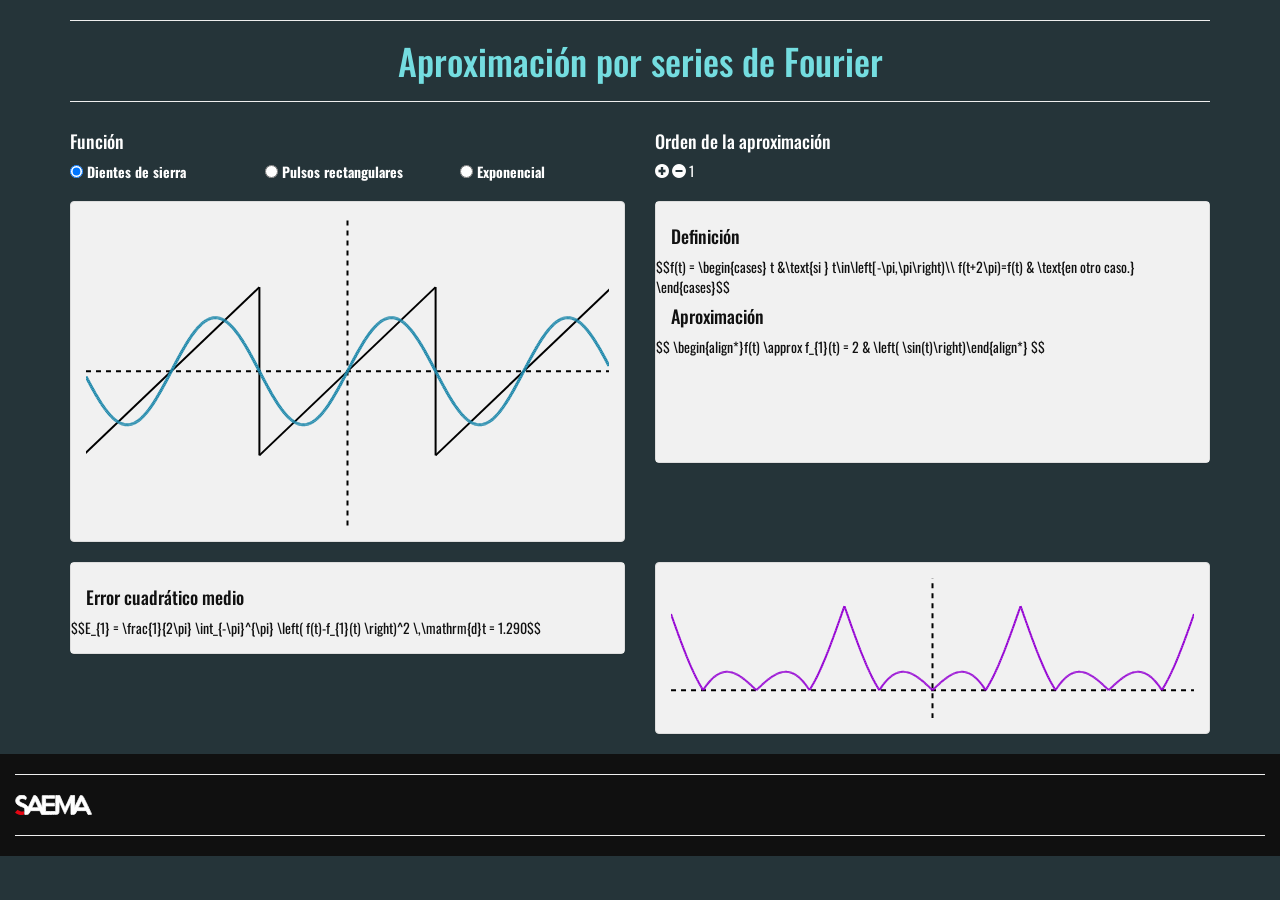
<file: Fourier.html>
<html>
  <head>
    <meta charset="utf-8">
    <meta name="viewport" content="width=device-width, initial-scale=1">
    <!-- Bootstrap -->
    <link href="lib/bootstrap/css/bootstrap.min.css" rel="stylesheet">
    <link href="css/series.css" rel="stylesheet">

    <script type="text/x-mathjax-config">
      MathJax.Hub.Config({tex2jax: {inlineMath: [['$','$'] ]}});
    </script>
    <script type="text/javascript"
	    src="http://cdn.mathjax.org/mathjax/latest/MathJax.js?config=TeX-AMS-MML_HTMLorMML">
    </script>
    <!-- <link rel="stylesheet" type="text/css" href="css/calculo-mecanico.css" media="screen" /> -->
    <title>Aproximación por series de Fourier</title>
    <link href='http://fonts.googleapis.com/css?family=Oswald' rel='stylesheet' type='text/css'>
  </head>
  <body>
    <div class="container titleSpace">
      <hr>
      <h1>Aproximación por series de Fourier</h1>
      <hr>
      <div class="row">
	<div class="col-md-6 col-sm-12">
          <h4>Función</h4>
	  <form role="form">
	    <div class="row">
	      <div class="col-sm-4">
		<label>
		  <input type="radio" name="funcionElegida" onclick="aproxima('Sierra');"  checked>
		  Dientes de sierra
		</label>
	      </div>	  
	      <div class="col-sm-4">
		<label>
		  <input type="radio" name="funcionElegida" onclick="aproxima('Tren');">
		  Pulsos rectangulares
		</label>
	      </div>    
	      <div class="col-sm-4">
		<label>
		  <input type="radio" name="funcionElegida" onclick="aproxima('Exponencial');">
		  Exponencial
		</label>
	      </div>
            </div>
          </form>
	</div>
	<div class="col-md-6 col-sm-12">
          <h4>Orden de la aproximación</h4>
          <form role="form">
	    <div class="row">
	      <div class="col-sm-12">
		<span class="glyphicon glyphicon-plus-sign"  onClick="aumenta();"></span>
		<span class="glyphicon glyphicon-minus-sign" onClick="disminuye();"></span>
		<span id="divNumeroTerminos"></span>
	      </div>
            </div>
	  </form>
	</div>
      </div>

      <div class="row">
	<div class="col-md-6 col-sm-12">
          <div class="panel panel-default graphSpace">
            <div class="panel-body ">
	      <div id='divEscena'> </div>
	    </div>
          </div>
	</div>
	<div class="col-md-6 col-sm-12 ">
          <div class="panel panel-default">
            <div class="panel-body controlSpace">
	      <h4>Definición</h4>
	      <div class="row">
	        <div id="divFormulaDefinicion"></div>
	      </div>
              <h4>Aproximación</h4>
	      <div class="row">
	        <div style="overflow-y: scroll; height:110px;">
	          <div id="divFormula"> </div>
	        </div>
              </div>
            </div>
          </div>
	</div>
      </div>
      <div class="row">
	<div class="col-md-6 col-sm-12 ">
          <div class="panel panel-default">
            <div class="panel-body controlSpace">
              <h4>Error cuadrático medio</h4>
	      <div class="row">
	        <div id="divErrorMedio"></div>
              </div>
	    </div>
          </div>
	</div>
	<div class="col-md-6 col-sm-12">
          <div class="panel panel-default graphSpace">
            <div class="panel-body ">
              <div id='divEscenaError'> </div>
            </div>
          </div>
	</div>
      </div>
    </div>

    <div class="container-fluid bottomSpace">
      <hr>
      <div class="row">
	<div class="col-md-1 col-xs-1 ">
          <img src="img/Saema.opt2.svg" class="img-responsive" alt="Responsive image">
	</div>
	<div class="col-md-11 col-xs-11 ">
	</div>
      </div>
      <hr>
    </div>

    <script src="lib/sceneDraw/sceneDraw.js"></script>
    <script src="src/Fourier.js"></script>

    <!-- jQuery (necessary for Bootstrap's JavaScript plugins) -->
    <script src="https://ajax.googleapis.com/ajax/libs/jquery/1.11.1/jquery.min.js"></script>
    <!-- Include all compiled plugins (below), or include individual files as needed -->
    <script src="lib/bootstrap/js/bootstrap.min.js"></script>
  </body>
</html>
</file>
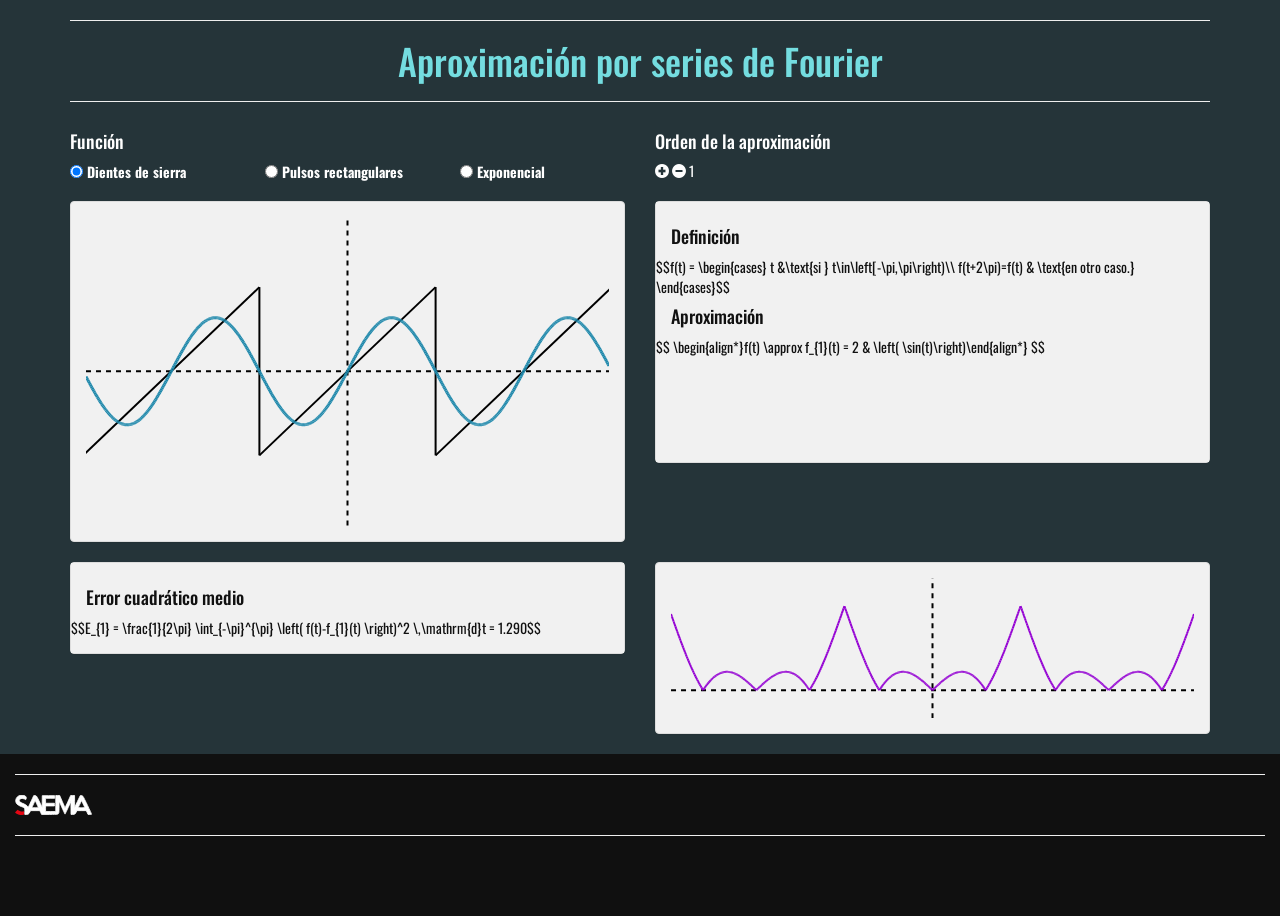
<file: series.html>
<html>
<head>
  <meta charset="utf-8">
  <meta name="viewport" content="width=device-width, initial-scale=1">
  <!-- Bootstrap -->
  <link href="lib/bootstrap/css/bootstrap.min.css" rel="stylesheet">
  <link href="css/fourier.css" rel="stylesheet">

  <script type="text/x-mathjax-config">
    MathJax.Hub.Config({tex2jax: {inlineMath: [['$','$'] ]}});
  </script>
  <script type="text/javascript"
	        src="http://cdn.mathjax.org/mathjax/latest/MathJax.js?config=TeX-AMS-MML_HTMLorMML">
  </script>
  <title>Aproximación por series de Fourier</title>
  <link href='http://fonts.googleapis.com/css?family=Oswald' rel='stylesheet' type='text/css'>
</head>
  <body>
    <div class="container titleSpace">
      <hr>
      <h1>Aproximación por series de Fourier</h1>
      <hr>
      <div class="row">
	<div class="col-md-6 col-sm-12">
          <h4>Función</h4>
	  <form role="form">
	    <div class="row">
	      <div class="col-sm-4">
		<label>
		  <input type="radio" name="funcionElegida" onclick="aproxima('Sierra');"  checked>
		  Dientes de sierra
		</label>
	      </div>	  
	      <div class="col-sm-4">
		<label>
		  <input type="radio" name="funcionElegida" onclick="aproxima('Tren');">
		  Pulsos rectangulares
		</label>
	      </div>    
	      <div class="col-sm-4">
		<label>
		  <input type="radio" name="funcionElegida" onclick="aproxima('Exponencial');">
		  Exponencial
		</label>
	      </div>
            </div>
          </form>
	</div>
	<div class="col-md-6 col-sm-12">
          <h4>Orden de la aproximación</h4>
          <form role="form">
	    <div class="row">
	      <div class="col-sm-12">
		<span class="glyphicon glyphicon-plus-sign"  onClick="aumenta();"></span>
		<span class="glyphicon glyphicon-minus-sign" onClick="disminuye();"></span>
		<span id="divNumeroTerminos"></span>
	      </div>
            </div>
	  </form>
	</div>
      </div>

      <div class="row">
	<div class="col-md-6 col-sm-12">
          <div class="panel panel-default graphSpace">
            <div class="panel-body ">
	      <div id='divEscena'> </div>
	    </div>
          </div>
	</div>
	<div class="col-md-6 col-sm-12 ">
          <div class="panel panel-default">
            <div class="panel-body controlSpace">
	      <h4>Definición</h4>
	      <div class="row">
	        <div id="divFormulaDefinicion"></div>
	      </div>
              <h4>Aproximación</h4>
	      <div class="row">
	        <div style="overflow-y: scroll; height:110px;">
	          <div id="divFormula"> </div>
	        </div>
              </div>
            </div>
          </div>
	</div>
      </div>
      <div class="row">
	<div class="col-md-6 col-sm-12 ">
          <div class="panel panel-default">
            <div class="panel-body controlSpace">
              <h4>Error cuadrático medio</h4>
	      <div class="row">
	        <div id="divErrorMedio"></div>
              </div>
	    </div>
          </div>
	</div>
	<div class="col-md-6 col-sm-12">
          <div class="panel panel-default graphSpace">
            <div class="panel-body ">
              <div id='divEscenaError'> </div>
            </div>
          </div>
	</div>
      </div>
    </div>

    <div class="container-fluid bottomSpace">
      <hr>
      <div class="row">
	<div class="col-md-1 col-xs-1 ">
          <img src="img/Saema.opt2.svg" class="img-responsive" alt="Responsive image">
	</div>
	<div class="col-md-11 col-xs-11 ">
	</div>
      </div>
      <hr>
    </div>

    <script src="lib/sceneDraw/sceneDraw.js"></script>
    <script src="src/Fourier.js"></script>

    <!-- jQuery (necessary for Bootstrap's JavaScript plugins) -->
    <script src="https://ajax.googleapis.com/ajax/libs/jquery/1.11.1/jquery.min.js"></script>
    <!-- Include all compiled plugins (below), or include individual files as needed -->
    <script src="lib/bootstrap/js/bootstrap.min.js"></script>
  </body>
</html>
</file>
<file: css/series.css>
body {
    background-color: #253439;
    color: #fefefe;
    font-family: 'Oswald', sans-serif;
}

.titleSpace {
}
.titleSpace h1 {
    color: #74dde0;
    text-align: center;
}

.graphSpace {
    background-color: #f1f1f1;
    color: #111111;
}

.controlSpace {
    background-color: #f1f1f1;
    color: #111111;

}

.bottomSpace {
    background-color: #101010;
    color: #f1f1f1;
}
#divFormulaDefinicion {
}

.row{
    overflow: hidden; 
}

[class*="col-"]{
    margin-bottom: -99999px;
    padding-bottom: 99999px;
}

.funcionOriginal {
    stroke: #101010;
    stroke-width: 2px;
}
</file>
<file: css/fourier.css>
body {
    background-color: #253439;
    color: #fefefe;
    font-family: 'Oswald', sans-serif;
}

.titleSpace {
    min-height:82%;

}
.titleSpace h1 {
    color: #74dde0;
    text-align: center;
}

.graphSpace {
    background-color: #f1f1f1;
    color: #111111;
}

.controlSpace {
    background-color: #f1f1f1;
    color: #111111;

}

.bottomSpace {
    background-color: #101010;
    color: #f1f1f1;
    min-height:18%;
}
#divFormulaDefinicion {
}

.row{
    overflow: hidden; 
}

[class*="col-"]{
    margin-bottom: -99999px;
    padding-bottom: 99999px;
}

.funcionOriginal {
    stroke: #101010;
    stroke-width: 2px;
}
</file>
